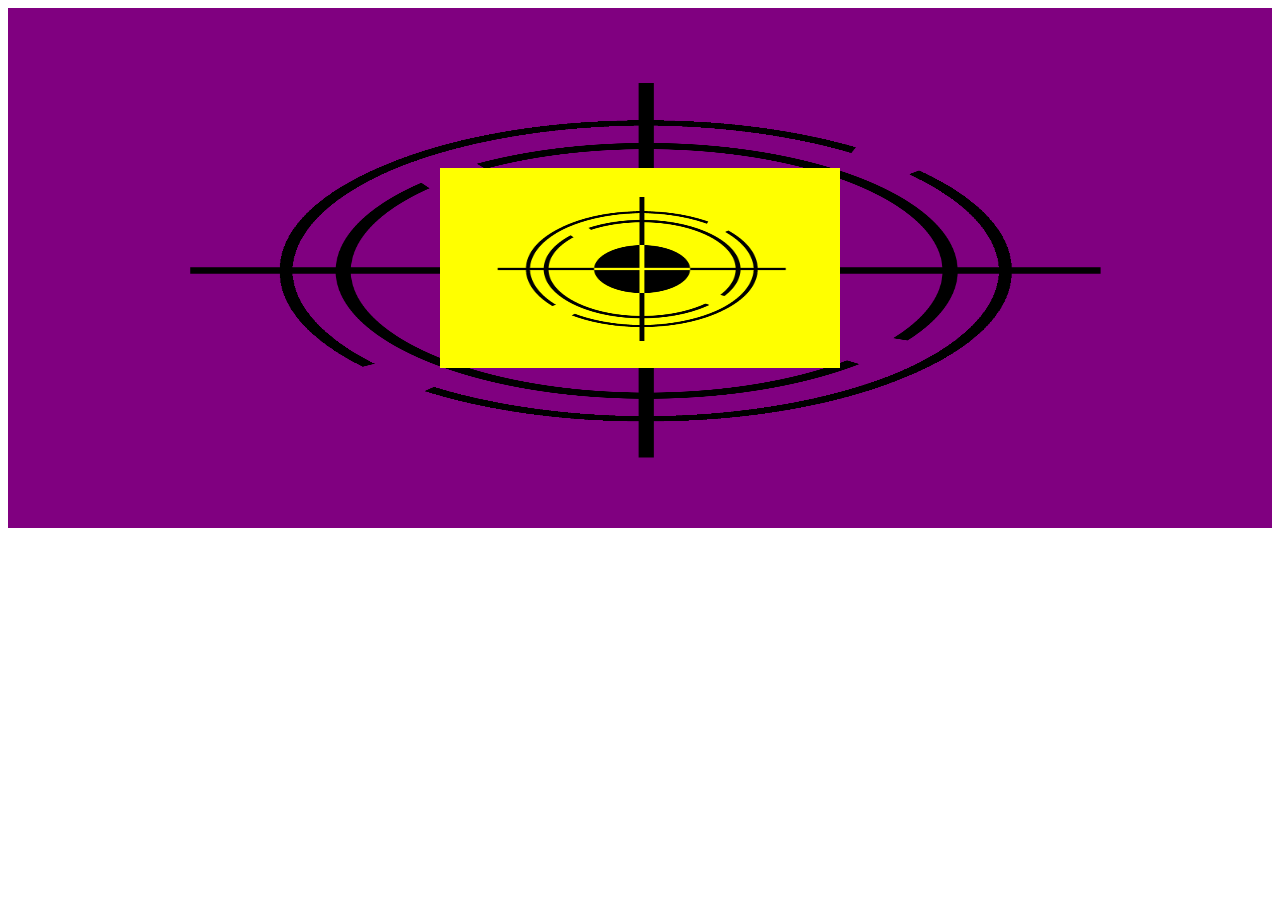
<file: ex022/index.html>
<!DOCTYPE html>
<html lang="pt-br">
<head>
    <meta charset="UTF-8">
    <meta name="viewport" content="width=device-width, initial-scale=1.0">
    <title>Alinhamento Vertical</title>
    <style>
        section#container {
            position: relative;        
            height: 95vh; 
            background-image: url('img/target.png'); 
            background-size: 100% 100%;
            height: 500px;
            padding: 10px;
            background-color: purple;
        }
        article#conteudo {
            position: absolute;
            background-image: url('img/target.png'); 
            background-size: 100% 100%;
            height: 200px;
            width: 400px;
            left: 50%;
            top: 50%;
            background-color: yellow;
            transform: translate(-50%, -50%);
        }
    </style>
</head>
<body>
    <main>
        <section id="container">
            <article id="conteudo"></article>
        </section>
    </main>
</body>
</html>
</file>
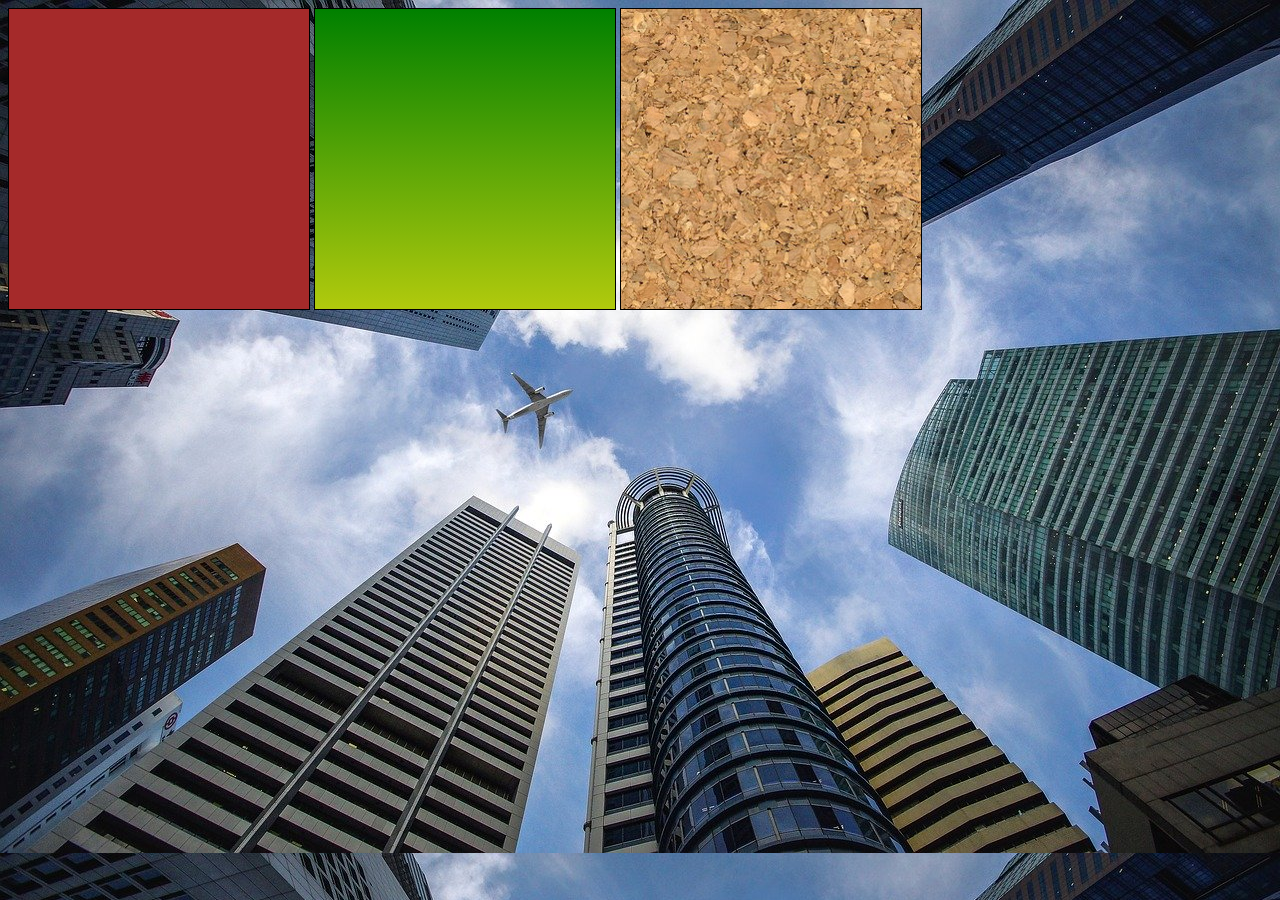
<file: ex022/fundo1.html>
<!DOCTYPE html>
<html lang="pt-br">
<head>
    <meta charset="UTF-8">
    <meta name="viewport" content="width=device-width, initial-scale=1.0">
    <title>Imagens em Divs</title>
    <style>
        body {
            background-image: url('img/wallpaper002.jpg');
        }
        div.quadrado {
            display: inline-block;
            border: 1px solid black;
            height: 300px;
            width: 300px;
        }

        div#q1 {
            background-color: brown;
        }

        div#q2 {
            background-image: linear-gradient(to bottom, green, rgb(177, 202, 13));
        }

        div#q3 {
            background-image: url('img/wallpaper001.jpg');
        }
    </style>
</head>
<body>
    <div class="quadrado" id="q1">
        
    </div>
    <div class="quadrado" id="q2">
        
    </div>
    <div class="quadrado" id="q3">
        
    </div>
</body>
</html>
</file>
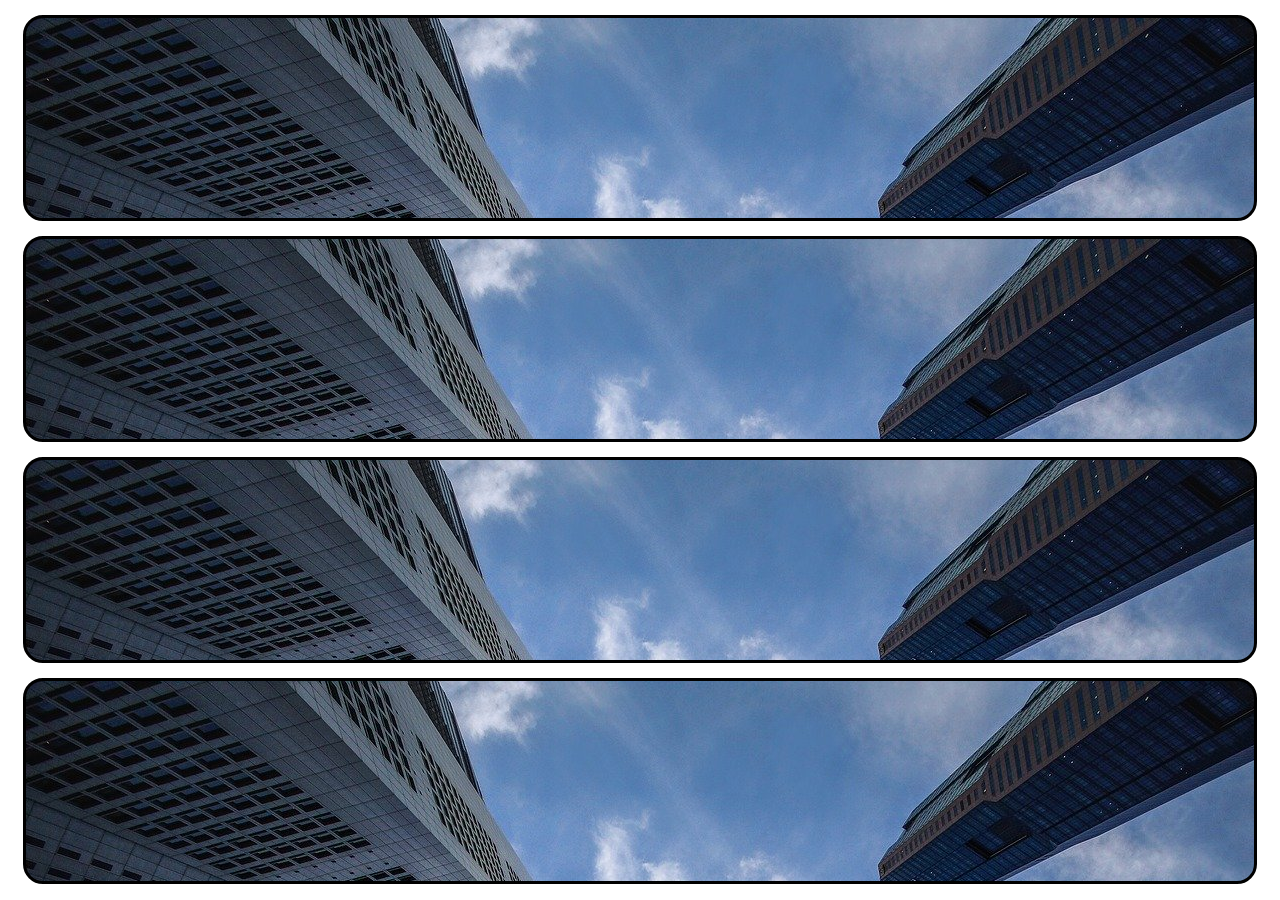
<file: ex022/fundo3.html>
<!DOCTYPE html>
<html lang="pt-br">
<head>
    <meta charset="UTF-8">
    <meta name="viewport" content="width=device-width, initial-scale=1.0">
    <title>Fundo 3</title>
    <style>
        div.bloco {
            background-image: url('img/wallpaper002.jpg');
            border-radius: 20px;
            border: 3px solid black;
            margin: 15px;
            height: 200px;
        }
    </style>
</head>
<body>
    <div class="bloco">

    </div>
    <div class="bloco">

    </div>
    <div class="bloco">

    </div>
    <div class="bloco">

    </div>
</body>
</html>
</file>
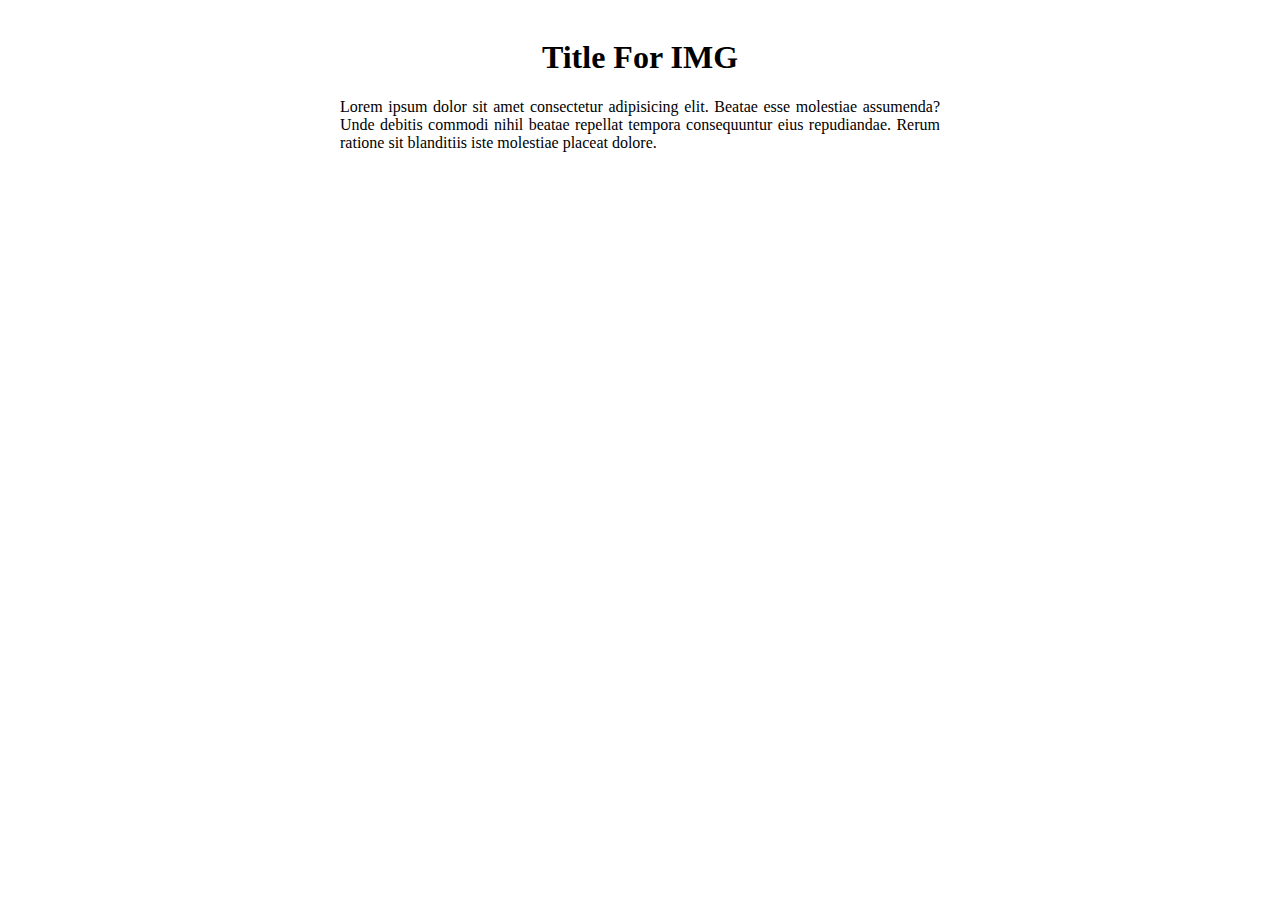
<file: ex022/fundo5.html>
<!DOCTYPE html>
<html lang="pt-br">
<head>
    <meta charset="UTF-8">
    <meta name="viewport" content="width=device-width, initial-scale=1.0">
    <title>Cover</title>
    <style>
        body {
            height: 95vh;
            background-image: url(https://wiki.leagueoflegends.com/en-us/images/Viktor_Arcane_10_Render.png?8be6b);
            background-repeat: no-repeat;
            background-position: center center;
            background-size: cover;
            background-attachment: fixed;
        }
        main {
            background-color: white;
            border: black;
            border-radius: 15px;
            max-width: 600px;
            padding: 10px;
            margin: auto;
        }
        main > h1 {
            text-align: center;
        }
        main > p {
            text-align: justify;
        }
    </style>
</head>
<body>
    <main>
        <h1>Title For IMG</h1>
        <p>Lorem ipsum dolor sit amet consectetur adipisicing elit. Beatae esse molestiae assumenda? Unde debitis commodi nihil beatae repellat tempora consequuntur eius repudiandae. Rerum ratione sit blanditiis iste molestiae placeat dolore.</p>
    </main>
</body>
</html>
</file>
